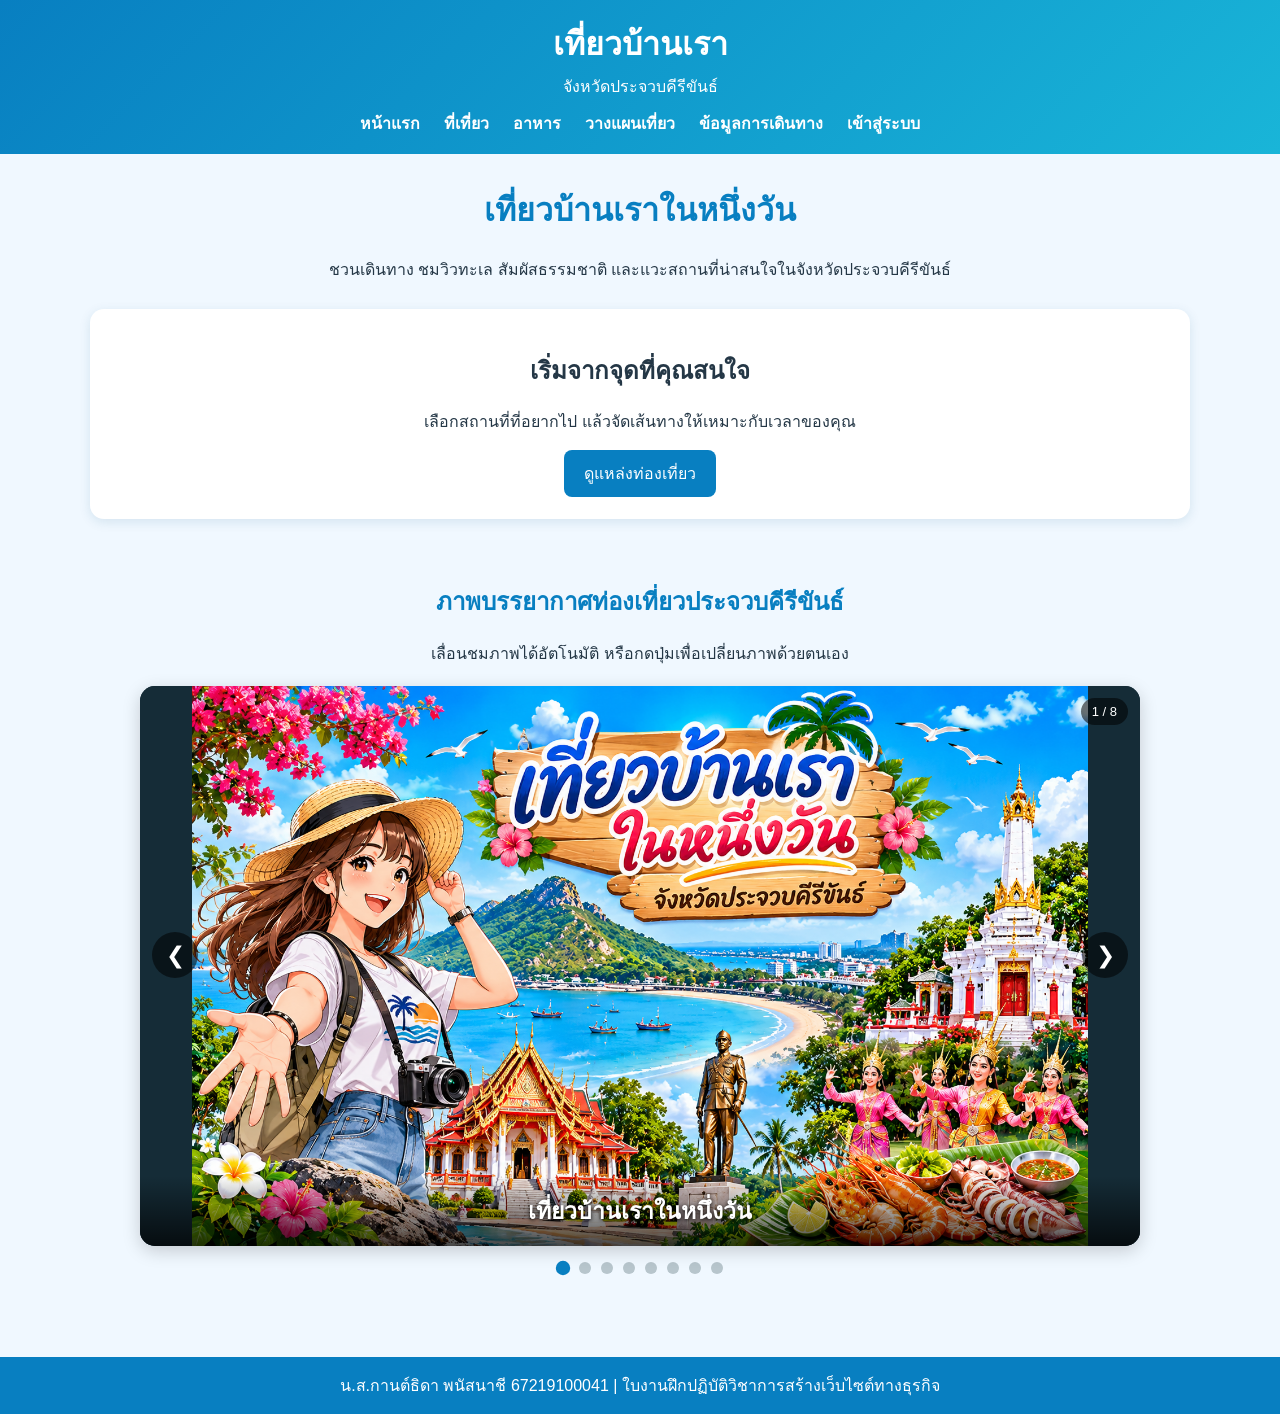
<file: index.html>
<!DOCTYPE html>
<html lang="th">
<head>
  <meta charset="UTF-8">
  <meta name="viewport" content="width=device-width, initial-scale=1">
  <title>หน้าแรก | เที่ยวบ้านเรา</title>
  <link rel="stylesheet" href="style.css">
</head>
<body>
  <header>
    <p class="site-name">เที่ยวบ้านเรา</p>
    <p class="tagline">จังหวัดประจวบคีรีขันธ์</p>
    <nav aria-label="เมนูหลัก">
      <ul>
        <li><a href="index.html">หน้าแรก</a></li>
        <li><a href="places.html">ที่เที่ยว</a></li>
        <li><a href="food.html">อาหาร</a></li>
        <li><a href="plan.html">วางแผนเที่ยว</a></li>
        <li><a href="travel.html">ข้อมูลการเดินทาง</a></li>
        <li><a href="login.html">เข้าสู่ระบบ</a></li>
      </ul>
    </nav>
  </header>

  <main>
    <h1>เที่ยวบ้านเราในหนึ่งวัน</h1>
    <p class="intro">ชวนเดินทาง ชมวิวทะเล สัมผัสธรรมชาติ และแวะสถานที่น่าสนใจในจังหวัดประจวบคีรีขันธ์</p>

    <section class="card">
      <h2>เริ่มจากจุดที่คุณสนใจ</h2>
      <p>เลือกสถานที่ที่อยากไป แล้วจัดเส้นทางให้เหมาะกับเวลาของคุณ</p>
      <a class="button" href="places.html">ดูแหล่งท่องเที่ยว</a>
    </section>

    <section class="slideshow-section">
      <h2>ภาพบรรยากาศท่องเที่ยวประจวบคีรีขันธ์</h2>
      <p>เลื่อนชมภาพได้อัตโนมัติ หรือกดปุ่มเพื่อเปลี่ยนภาพด้วยตนเอง</p>

      <div class="slideshow" aria-label="ภาพสไลด์สถานที่ท่องเที่ยว">
        <div class="slide active">
          <img src="images/cover.png" alt="ภาพแนะนำเที่ยวบ้านเราในหนึ่งวัน จังหวัดประจวบคีรีขันธ์">
          <div class="caption">เที่ยวบ้านเราในหนึ่งวัน</div>
        </div>
        <div class="slide">
          <img src="images/aomanow.jpg" alt="รูปปั้นโลมาริมทะเล">
          <div class="caption">ชมบรรยากาศริมทะเล</div>
        </div>
        <div class="slide">
          <img src="images/kaow.jpg" alt="วิวเมืองและทะเลจากมุมสูง">
          <div class="caption">ชมวิวเมืองประจวบคีรีขันธ์</div>
        </div>
        <div class="slide">
          <img src="images/klm.jpg" alt="นักท่องเที่ยวชมวิวทะเลจากยอดเขา">
          <div class="caption">สัมผัสธรรมชาติและวิวทะเล</div>
        </div>
        <div class="slide">
          <img src="images/sapanpla.jpg" alt="สะพานปลาและบรรยากาศริมทะเล">
          <div class="caption">เดินเล่นชมวิวสะพานปลา</div>
        </div>
        <div class="slide">
          <img src="images/maptravel.jpg" alt="แผนที่แนะนำสถานที่ท่องเที่ยว">
          <div class="caption">รวมสถานที่ท่องเที่ยวน่าสนใจ</div>
        </div>
        <div class="slide">
          <img src="images/lukmuang.jpg" alt="ศาลหลักเมืองประจวบคีรีขันธ์">
          <div class="caption">สักการะศาลหลักเมือง</div>
        </div>
        <div class="slide">
          <img src="images/travel-poster.png" alt="โปสเตอร์ท่องเที่ยวบ้านเรา">
          <div class="caption">ออกเดินทางไปเที่ยวบ้านเรากัน</div>
        </div>

        <button class="prev" type="button" aria-label="ภาพก่อนหน้า">❮</button>
        <button class="next" type="button" aria-label="ภาพถัดไป">❯</button>
        <span class="slide-count" aria-live="polite">1 / 8</span>
      </div>
      <div class="dots" aria-label="เลือกภาพสไลด์"></div>
    </section>
  </main>

  <footer>
    <p>น.ส.กานต์ธิดา พนัสนาชี 67219100041 | ใบงานฝึกปฏิบัติวิชาการสร้างเว็บไซต์ทางธุรกิจ</p>
  </footer>
  <script src="script.js"></script>
</body>
</html>
</file>
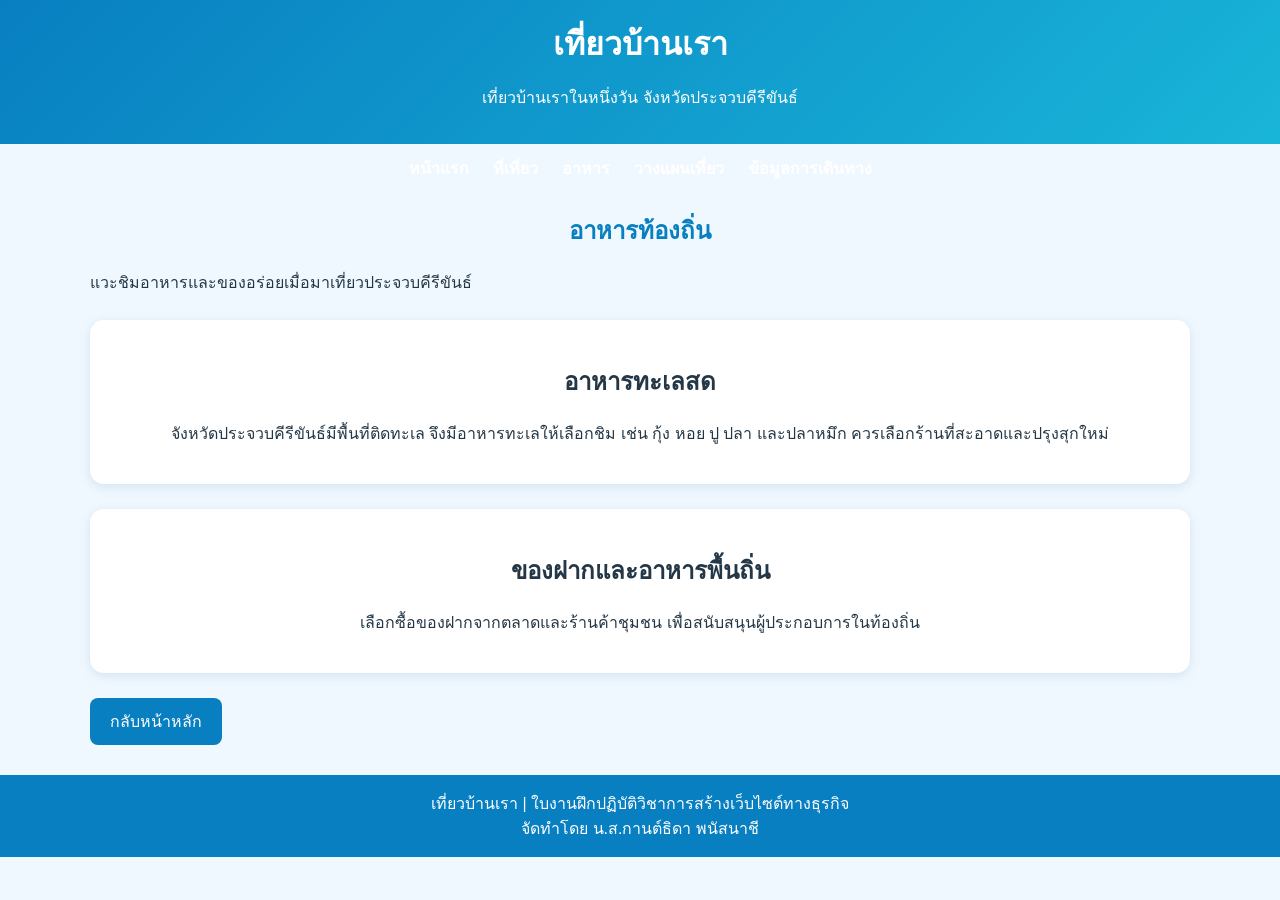
<file: food.html>
<!DOCTYPE html>
<html lang="th">
<head>
<meta charset="UTF-8">
<meta name="viewport" content="width=device-width, initial-scale=1.0">
<title>อาหาร | เที่ยวบ้านเรา</title>
<link rel="stylesheet" href="style.css">
</head>
<body>
<header>
<p class="site-name">เที่ยวบ้านเรา</p>
<p>เที่ยวบ้านเราในหนึ่งวัน จังหวัดประจวบคีรีขันธ์</p>
</header>
<nav aria-label="เมนูหลัก">
<ul>
<li><a href="index.html" data-page="index">หน้าแรก</a></li>
<li><a href="places.html" data-page="places">ที่เที่ยว</a></li>
<li><a href="food.html" data-page="food">อาหาร</a></li>
<li><a href="plan.html" data-page="plan">วางแผนเที่ยว</a></li>
<li><a href="travel.html" data-page="travel">ข้อมูลการเดินทาง</a></li>
</ul>
</nav>
<main>

<section class="hero"><h1>อาหารท้องถิ่น</h1><p>แวะชิมอาหารและของอร่อยเมื่อมาเที่ยวประจวบคีรีขันธ์</p></section>
<section class="card"><h2>อาหารทะเลสด</h2><p>จังหวัดประจวบคีรีขันธ์มีพื้นที่ติดทะเล จึงมีอาหารทะเลให้เลือกชิม เช่น กุ้ง หอย ปู ปลา และปลาหมึก ควรเลือกร้านที่สะอาดและปรุงสุกใหม่</p></section>
<section class="card"><h2>ของฝากและอาหารพื้นถิ่น</h2><p>เลือกซื้อของฝากจากตลาดและร้านค้าชุมชน เพื่อสนับสนุนผู้ประกอบการในท้องถิ่น</p></section>
<a class="button" href="index.html">กลับหน้าหลัก</a>

</main>
<footer>
<p>เที่ยวบ้านเรา | ใบงานฝึกปฏิบัติวิชาการสร้างเว็บไซต์ทางธุรกิจ</p>
<p>จัดทำโดย น.ส.กานต์ธิดา พนัสนาชี</p>
</footer>
<script>
const current = "food";
document.querySelectorAll("nav a").forEach(link => {
  if (link.dataset.page === current) link.classList.add("active");
});

</script>
</body>
</html>
</file>
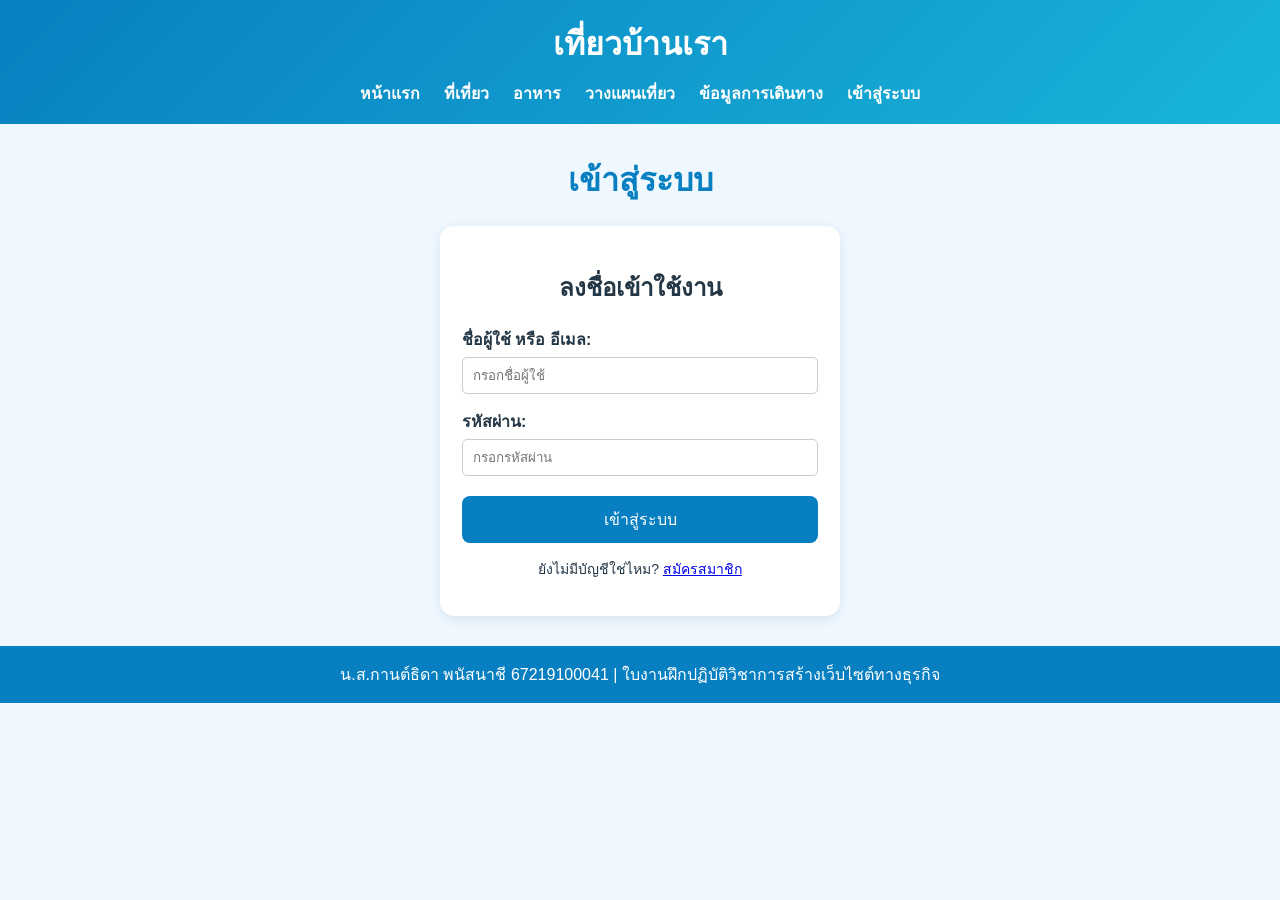
<file: login.html>
<!doctype html>
<html lang="th">
<head>
<meta charset="utf-8">
<meta name="viewport" content="width=device-width, initial-scale=1">
<title>เข้าสู่ระบบ | เที่ยวบ้านเรา</title>
<link rel="stylesheet" href="style.css">
</head>
<body>
<header>
  <p class="site-name">เที่ยวบ้านเรา</p>
  <nav aria-label="เมนูหลัก">
    <ul>
      <li><a href="index.html">หน้าแรก</a></li>
      <li><a href="places.html">ที่เที่ยว</a></li>
      <li><a href="food.html">อาหาร</a></li>
      <li><a href="plan.html">วางแผนเที่ยว</a></li>
      <li><a href="travel.html">ข้อมูลการเดินทาง</a></li>
      <li><a href="login.html">เข้าสู่ระบบ</a></li>
    </ul>
  </nav>
</header>

<main>
  <h1>เข้าสู่ระบบ</h1>
  <section class="card" style="max-width: 400px; margin: 20px auto; text-align: left;">
    <h2 style="text-align: center;">ลงชื่อเข้าใช้งาน</h2>
   
    <form action="index.html" method="post">
      <div style="margin-bottom: 15px;">
        <label for="username" style="display: block; margin-bottom: 5px; font-weight: bold;">ชื่อผู้ใช้ หรือ อีเมล:</label>
        <input type="text" id="username" name="username" placeholder="กรอกชื่อผู้ใช้" required
               style="width: 100%; padding: 10px; border: 1px solid #ccc; border-radius: 5px; box-sizing: border-box;">
      </div>

      <div style="margin-bottom: 20px;">
        <label for="password" style="display: block; margin-bottom: 5px; font-weight: bold;">รหัสผ่าน:</label>
        <input type="password" id="password" name="password" placeholder="กรอกรหัสผ่าน" required
               style="width: 100%; padding: 10px; border: 1px solid #ccc; border-radius: 5px; box-sizing: border-box;">
      </div>

      <button type="submit" class="button" style="width: 100%; border: none; cursor: pointer; font-size: 16px;">
        เข้าสู่ระบบ
      </button>
    </form>

    <p style="text-align: center; margin-top: 15px; font-size: 14px;">
      ยังไม่มีบัญชีใช่ไหม? <a href="register.html">สมัครสมาชิก</a>
    </p>
  </section>
</main>

<footer>
  <p>น.ส.กานต์ธิดา พนัสนาชี 67219100041 | ใบงานฝึกปฏิบัติวิชาการสร้างเว็บไซต์ทางธุรกิจ</p>
</footer>
</body>
</html>
</file>
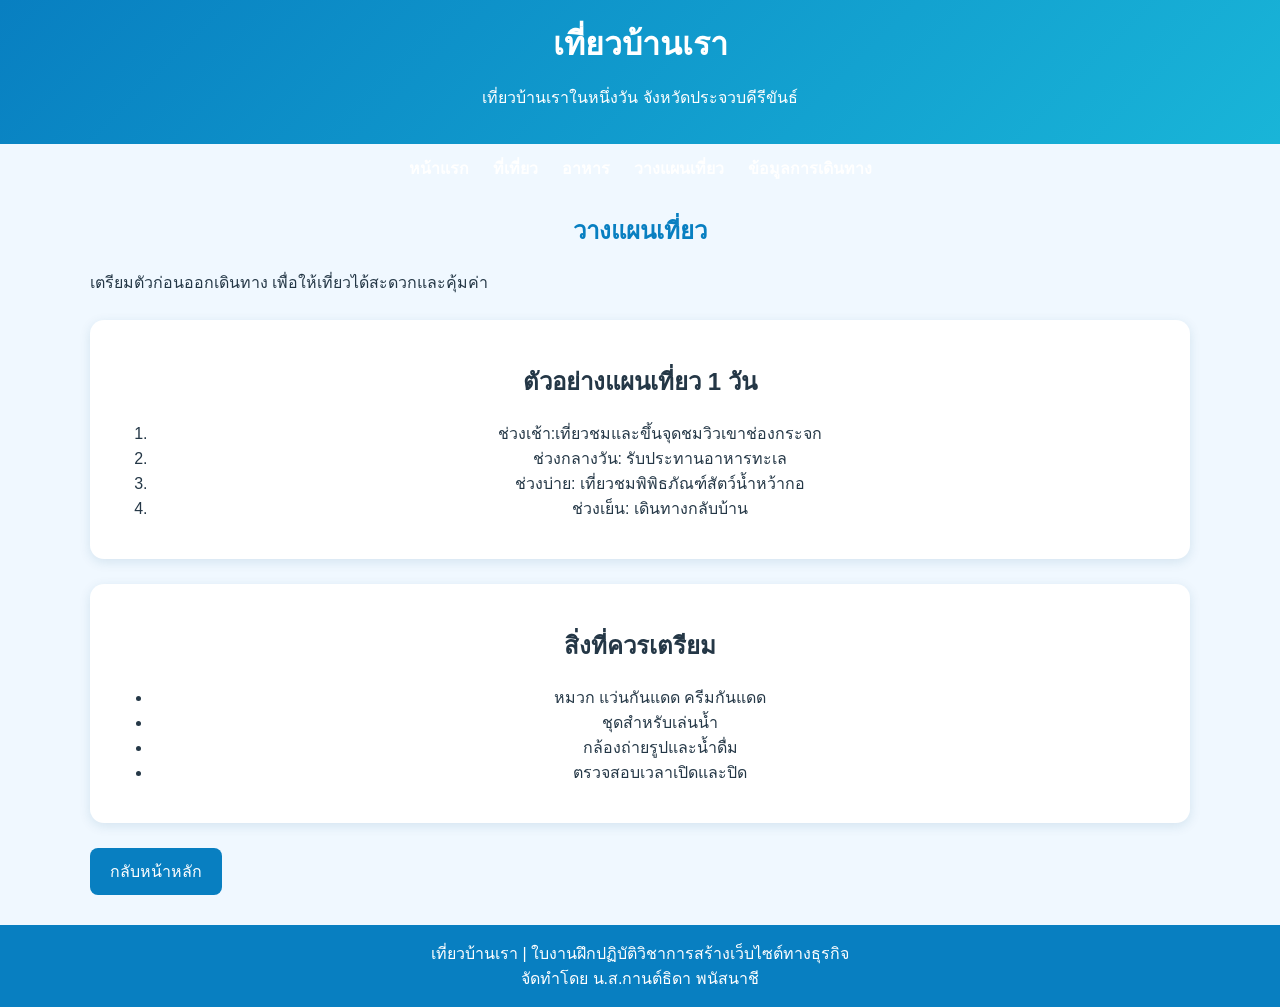
<file: plan.html>
<!DOCTYPE html>
<html lang="th">
<head>
<meta charset="UTF-8">
<meta name="viewport" content="width=device-width, initial-scale=1.0">
<title>วางแผนเที่ยว | เที่ยวบ้านเรา</title>
<link rel="stylesheet" href="style.css">
</head>
<body>
<header>
<p class="site-name">เที่ยวบ้านเรา</p>
<p>เที่ยวบ้านเราในหนึ่งวัน จังหวัดประจวบคีรีขันธ์</p>
</header>
<nav aria-label="เมนูหลัก">
<ul>
<li><a href="index.html" data-page="index">หน้าแรก</a></li>
<li><a href="places.html" data-page="places">ที่เที่ยว</a></li>
<li><a href="food.html" data-page="food">อาหาร</a></li>
<li><a href="plan.html" data-page="plan">วางแผนเที่ยว</a></li>
<li><a href="travel.html" data-page="travel">ข้อมูลการเดินทาง</a></li>
</ul>
</nav>
<main>

<section class="hero"><h1>วางแผนเที่ยว</h1><p>เตรียมตัวก่อนออกเดินทาง เพื่อให้เที่ยวได้สะดวกและคุ้มค่า</p></section>
<section class="card"><h2>ตัวอย่างแผนเที่ยว 1 วัน</h2>
<ol><li>ช่วงเช้า:เที่ยวชมและขึ้นจุดชมวิวเขาช่องกระจก</li><li>ช่วงกลางวัน: รับประทานอาหารทะเล</li><li>ช่วงบ่าย: เที่ยวชมพิพิธภัณฑ์สัตว์น้ำหว้ากอ</li><li>ช่วงเย็น: เดินทางกลับบ้าน</li></ol>
</section>
<section class="card"><h2>สิ่งที่ควรเตรียม</h2><ul><li>หมวก แว่นกันแดด ครีมกันแดด</li><li>ชุดสำหรับเล่นน้ำ</li><li>กล้องถ่ายรูปและน้ำดื่ม</li><li>ตรวจสอบเวลาเปิดและปิด</li></ul></section>
<a class="button" href="index.html">กลับหน้าหลัก</a>

</main>
<footer>
<p>เที่ยวบ้านเรา | ใบงานฝึกปฏิบัติวิชาการสร้างเว็บไซต์ทางธุรกิจ</p>
<p>จัดทำโดย น.ส.กานต์ธิดา พนัสนาชี</p>
</footer>
<script>
const current = "plan";
document.querySelectorAll("nav a").forEach(link => {
  if (link.dataset.page === current) link.classList.add("active");
});

</script>
</body>
</html>
</file>
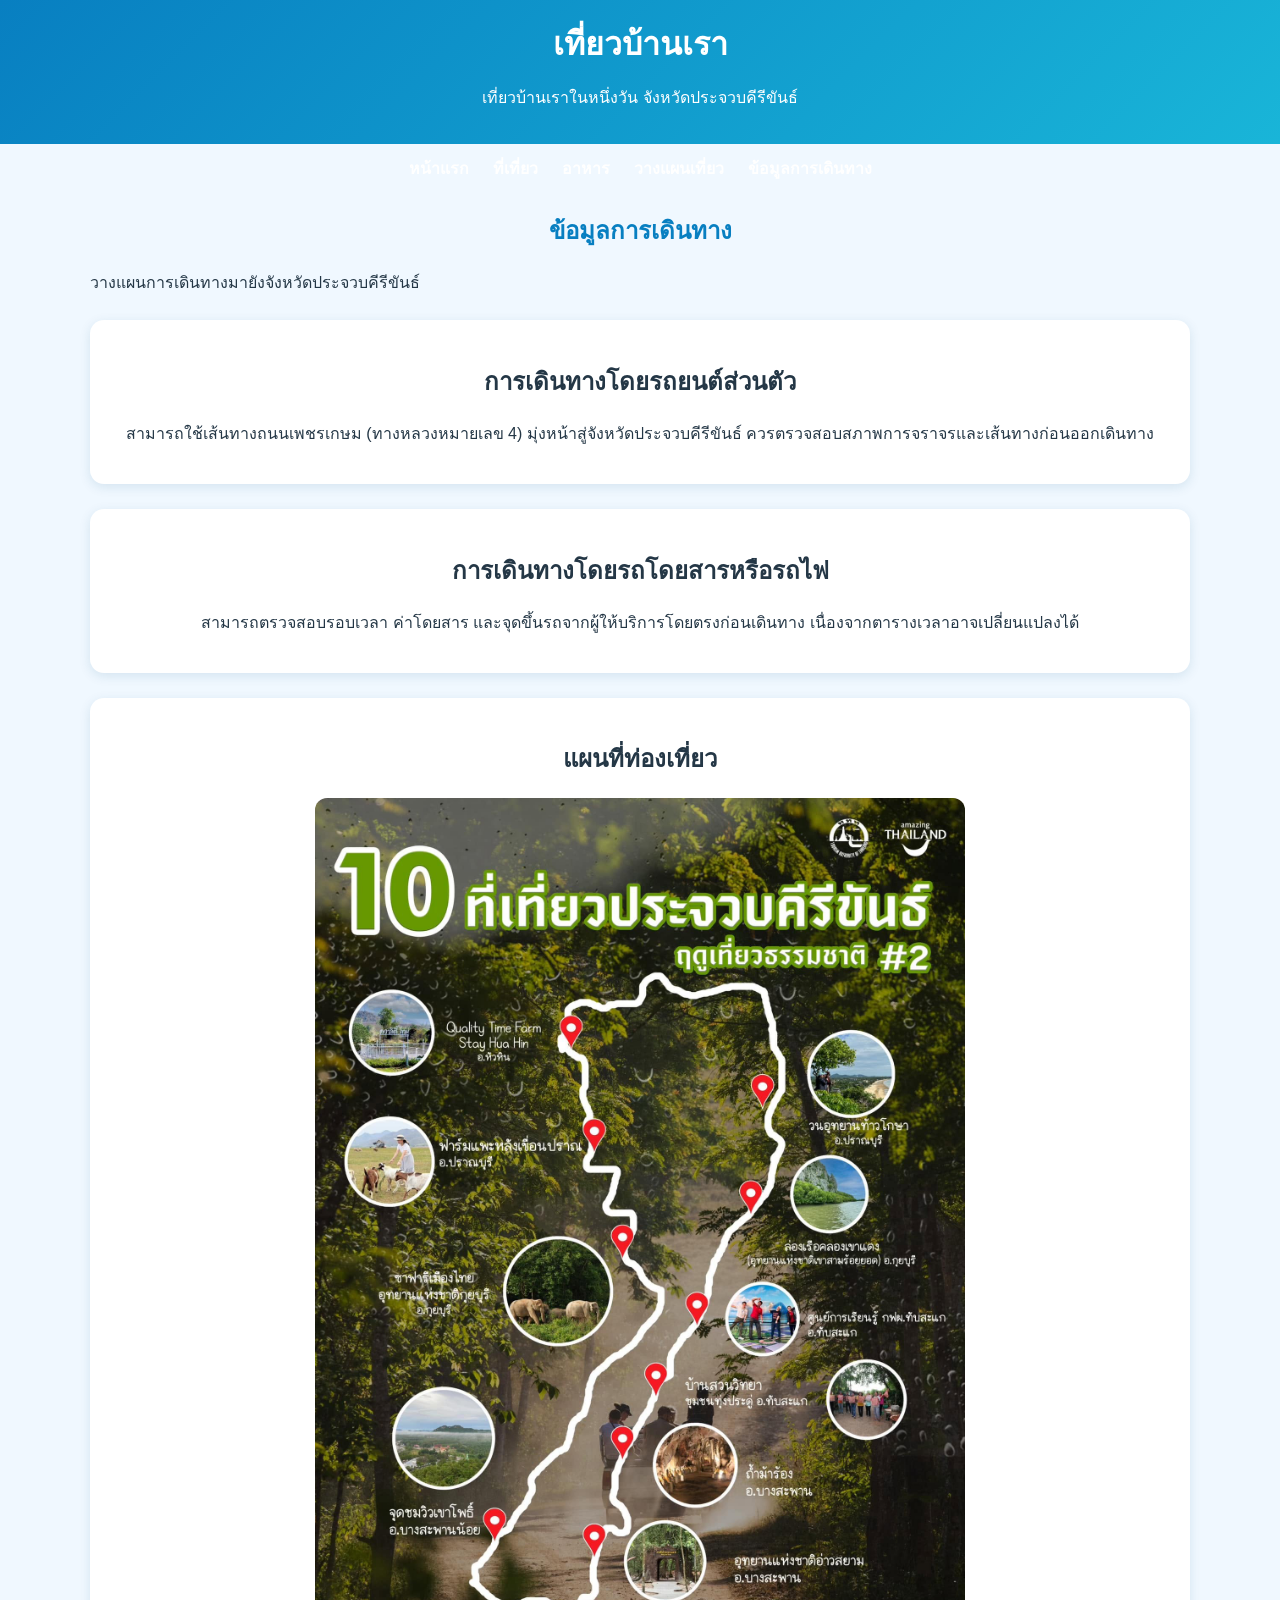
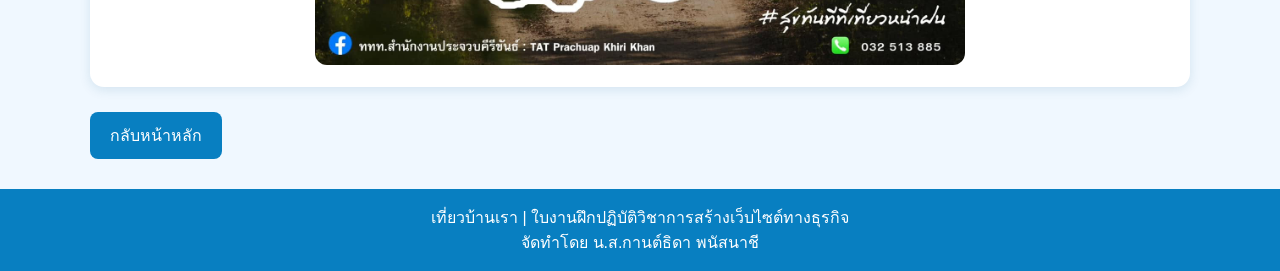
<file: travel.html>
<!DOCTYPE html>
<html lang="th">
<head>
<meta charset="UTF-8">
<meta name="viewport" content="width=device-width, initial-scale=1.0">
<title>ข้อมูลการเดินทาง | เที่ยวบ้านเรา</title>
<link rel="stylesheet" href="style.css">
</head>
<body>
<header>
<p class="site-name">เที่ยวบ้านเรา</p>
<p>เที่ยวบ้านเราในหนึ่งวัน จังหวัดประจวบคีรีขันธ์</p>
</header>
<nav aria-label="เมนูหลัก">
<ul>
<li><a href="index.html" data-page="index">หน้าแรก</a></li>
<li><a href="places.html" data-page="places">ที่เที่ยว</a></li>
<li><a href="food.html" data-page="food">อาหาร</a></li>
<li><a href="plan.html" data-page="plan">วางแผนเที่ยว</a></li>
<li><a href="travel.html" data-page="travel">ข้อมูลการเดินทาง</a></li>
</ul>
</nav>
<main>

<section class="hero"><h1>ข้อมูลการเดินทาง</h1><p>วางแผนการเดินทางมายังจังหวัดประจวบคีรีขันธ์</p></section>
<section class="card"><h2>การเดินทางโดยรถยนต์ส่วนตัว</h2><p>สามารถใช้เส้นทางถนนเพชรเกษม (ทางหลวงหมายเลข 4) มุ่งหน้าสู่จังหวัดประจวบคีรีขันธ์ ควรตรวจสอบสภาพการจราจรและเส้นทางก่อนออกเดินทาง</p></section>
<section class="card"><h2>การเดินทางโดยรถโดยสารหรือรถไฟ</h2><p>สามารถตรวจสอบรอบเวลา ค่าโดยสาร และจุดขึ้นรถจากผู้ให้บริการโดยตรงก่อนเดินทาง เนื่องจากตารางเวลาอาจเปลี่ยนแปลงได้</p></section>
<section class="card"><h2>แผนที่ท่องเที่ยว</h2><img src="images/maptravel.jpg" alt="แผนที่แนะนำสถานที่ท่องเที่ยว" style="width:100%;max-width:650px;display:block;margin:auto;border-radius:12px"></section>
<a class="button" href="index.html">กลับหน้าหลัก</a>

</main>
<footer>
<p>เที่ยวบ้านเรา | ใบงานฝึกปฏิบัติวิชาการสร้างเว็บไซต์ทางธุรกิจ</p>
<p>จัดทำโดย น.ส.กานต์ธิดา พนัสนาชี</p>
</footer>
<script>
const current = "travel";
document.querySelectorAll("nav a").forEach(link => {
  if (link.dataset.page === current) link.classList.add("active");
});

</script>
</body>
</html>
</file>
<file: style.css>
* { box-sizing: border-box; }
body { margin: 0; font-family: Tahoma, Arial, sans-serif; background: #f0f8ff; color: #243746; }
header { background: linear-gradient(135deg, #087fc1, #19b5d8); color: white; padding: 18px 15px; text-align: center; }
.site-name { margin: 0; font-size: 32px; font-weight: bold; }
.tagline { margin: 5px 0 12px; }
nav ul { display: flex; justify-content: center; flex-wrap: wrap; gap: 12px 24px; list-style: none; margin: 12px 0 0; padding: 0; }
nav a { color: white; text-decoration: none; font-weight: bold; }
nav a:hover { text-decoration: underline; }
main { width: min(1100px, 94%); margin: 30px auto; }
h1, .slideshow-section h2 { text-align: center; color: #087fc1; }
.intro { text-align: center; line-height: 1.7; }
.card { background: white; padding: 22px; margin: 25px auto; border-radius: 14px; text-align: center; box-shadow: 0 3px 12px rgba(0,80,120,.12); }
.button { display: inline-block; background: #087fc1; color: white; padding: 11px 20px; border-radius: 8px; text-decoration: none; }
.slideshow-section { text-align: center; padding: 18px 0 35px; }
.slideshow { position: relative; max-width: 1000px; margin: 20px auto 0; overflow: hidden; border-radius: 15px; background: #152c37; box-shadow: 0 5px 18px rgba(0,0,0,.18); }
.slide { display: none; position: relative; margin: 0; }
.slide.active { display: block; animation: fade .5s ease; }
.slide img { display: block; width: 100%; height: clamp(260px, 55vw, 560px); object-fit: contain; background: #152c37; }
.caption { position: absolute; bottom: 0; left: 0; width: 100%; padding: 17px; color: white; font-size: clamp(16px, 2.5vw, 23px); font-weight: bold; text-shadow: 0 1px 4px #000; background: linear-gradient(transparent, rgba(0,0,0,.72)); }
.prev, .next { position: absolute; top: 48%; transform: translateY(-50%); border: 0; border-radius: 50%; width: 46px; height: 46px; color: white; background: rgba(0,0,0,.55); font-size: 23px; cursor: pointer; }
.prev { left: 12px; } .next { right: 12px; }
.prev:hover, .next:hover { background: rgba(0,90,140,.95); }
.slide-count { position: absolute; top: 12px; right: 12px; padding: 6px 11px; border-radius: 20px; color: white; background: rgba(0,0,0,.55); font-size: 13px; }
.dots { text-align: center; padding: 14px; }
.dot { display: inline-block; width: 12px; height: 12px; margin: 0 5px; padding: 0; border: 0; border-radius: 50%; background: #b7c5cc; cursor: pointer; }
.dot.active { background: #087fc1; transform: scale(1.2); }
footer { padding: 16px; text-align: center; color: white; background: #087fc1; }
footer p { margin: 0; }
@keyframes fade { from { opacity: .45; } to { opacity: 1; } }
@media (max-width: 650px) { .site-name { font-size: 26px; } nav ul { gap: 10px 14px; } .slide img { height: 280px; } .prev, .next { width: 38px; height: 38px; } .caption { font-size: 16px; } }
@media (prefers-reduced-motion: reduce) { .slide.active { animation: none; } }
</file>
